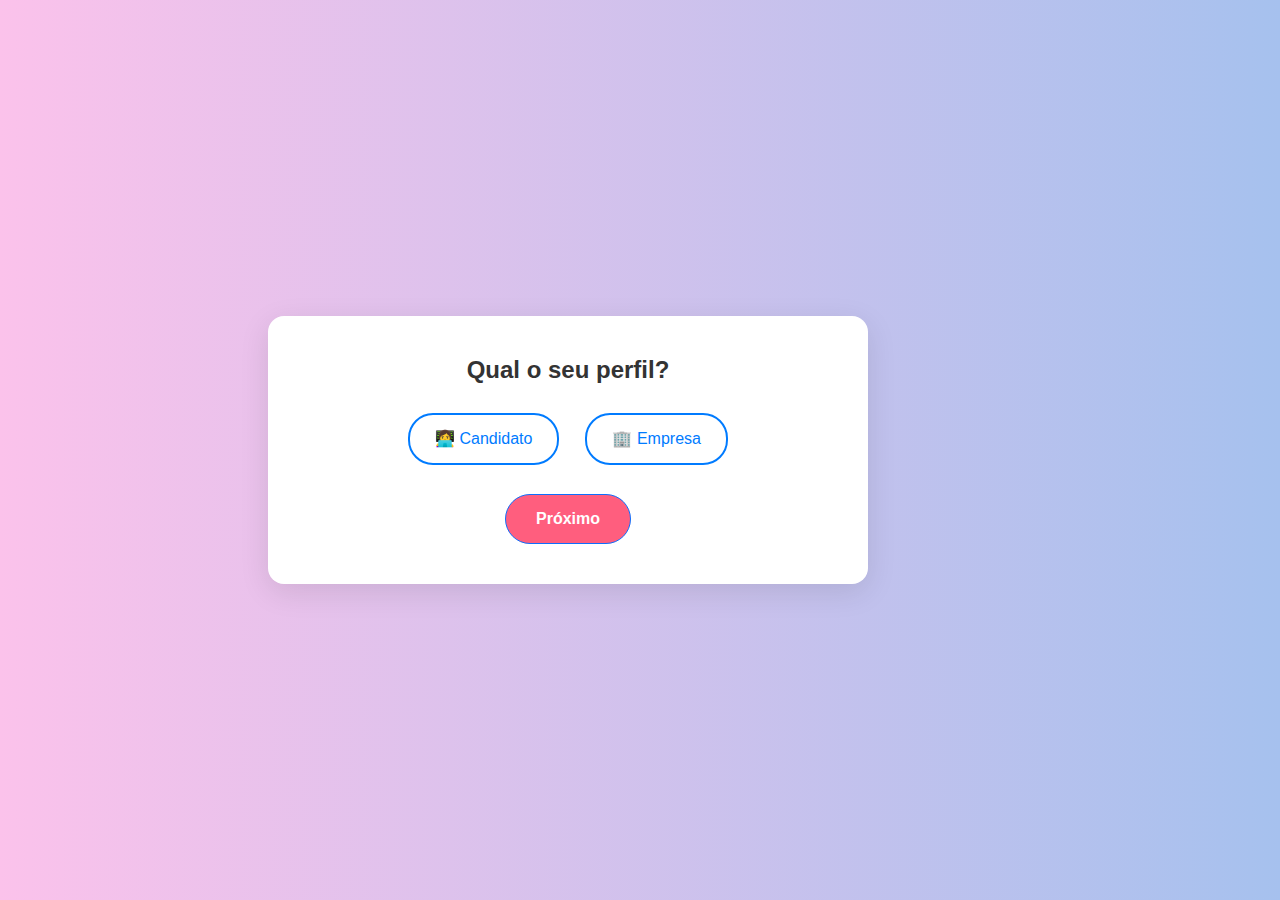
<file: cadastro.html>
<!DOCTYPE html>
<html lang="pt-BR">
<head>
  <meta charset="UTF-8">
  <meta name="viewport" content="width=device-width, initial-scale=1.0">
  <title>Cadastro - Plataforma Freelancer</title>
  <!-- Bootstrap -->
  <link href="https://cdn.jsdelivr.net/npm/bootstrap@5.3.0/dist/css/bootstrap.min.css" rel="stylesheet">
  <!-- CSS -->
  <link rel="stylesheet" href="css\cadastro-login.css">
</head>
<body>

  <div class="container py-5">
    <div class="col-md-8 mx-auto text-center">

      <!-- STEP 1 -->
      <div id="step-perfil" class="step">
        <h4 class="mb-4">Qual o seu perfil?</h4>
        <div class="d-flex justify-content-center gap-3 flex-wrap">
          <button class="perfil-btn" data-value="candidato">
            👩‍💻 Candidato
          </button>
          <button class="perfil-btn" data-value="empresa">
            🏢 Empresa
          </button>
        </div>
        <button class="next-btn btn btn-primary mt-4">Próximo</button>
      </div>

      <!-- STEP 2 -->
      <div id="step-genero" class="step" style="display: none;">
        <h4 class="mb-4">Qual o seu gênero?</h4>
        <div class="d-flex justify-content-center gap-3 flex-wrap">
          <button class="genero-btn" data-value="mulher">Mulher</button>
          <button class="genero-btn" data-value="homem">Homem</button>
          <button class="genero-btn" data-value="nao-binario">Não-binário</button>
          <button class="genero-btn" data-value="prefiro-nao-dizer">Prefiro não dizer</button>
        </div>
        <button class="next-btn btn btn-primary mt-4">Próximo</button>
      </div>

      <!-- STEP 3 -->
      <div id="step-orientacao" class="step" style="display: none;">
        <h4 class="mb-4">Qual sua orientação sexual?</h4>
        <div class="d-flex justify-content-center gap-3 flex-wrap">
          <button class="orientacao-btn" data-value="hetero">Heterossexual</button>
          <button class="orientacao-btn" data-value="lgbt">LGBT+</button>
          <button class="orientacao-btn" data-value="prefiro-nao-dizer">Prefiro não dizer</button>
        </div>
        <button class="next-btn btn btn-primary mt-4">Próximo</button>
      </div>

      <!-- STEP 4 -->
      <div id="step-experiencia" class="step" style="display: none;">
        <h4 class="mb-4">Qual sua experiência no mercado de trabalho?</h4>
        <div class="d-flex justify-content-center gap-3 flex-wrap">
          <button class="experiencia-btn" data-value="<1 ano">&lt; 1 ano</button>
          <button class="experiencia-btn" data-value="1-2 anos">1 a 2 anos</button>
          <button class="experiencia-btn" data-value="3-5 anos">3 a 5 anos</button>
          <button class="experiencia-btn" data-value=">6 anos">&gt; 6 anos</button>
        </div>
        <button class="next-btn btn btn-primary mt-4">Próximo</button>
      </div>

      <!-- STEP 5 -->
      <div id="step-especializacao" class="step" style="display: none;">
        <h4 class="mb-2">Selecione sua especialização</h4>
        <p class="text-muted mb-3">Você pode escolher mais de uma</p>
        <div class="d-flex flex-wrap justify-content-center gap-2">
          <button class="espec-btn" data-value="Front-end">Front-end</button>
          <button class="espec-btn" data-value="Back-end">Back-end</button>
          <button class="espec-btn" data-value="UI/UX Design">UI/UX Design</button>
          <button class="espec-btn" data-value="QA / Testes">QA / Testes</button>
          <button class="espec-btn" data-value="DevOps">DevOps</button>
          <button class="espec-btn" data-value="Segurança da Informação">Segurança</button>
          <button class="espec-btn" data-value="Banco de Dados">Banco de Dados</button>
          <button class="espec-btn" data-value="Mobile">Mobile</button>
          <button class="espec-btn" data-value="Data Science">Data Science</button>
          <button class="espec-btn" data-value="Cloud">Cloud</button>
          <button class="espec-btn" data-value="Análise de Sistemas">Análise de Sistemas</button>
          <button class="espec-btn" data-value="Infraestrutura">Infraestrutura</button>
          <button class="espec-btn" data-value="Gestão de Projetos">Gestão de Projetos</button>
          <button class="espec-btn" data-value="IA / Machine Learning">IA / ML</button>
        </div>
        <button class="next-btn btn btn-primary mt-4">Próximo</button>
      </div>

      <!-- STEP 6 - Independência x Equipe -->
      <div id="step-trabalhoEquipe" class="step" style="display: none;">
        <h4 class="mb-4 text-center">Você prefere trabalhar de forma independente?</h4>
        <div class="d-flex justify-content-around flex-wrap gap-3">
          <button class="option-box" data-value="sim">👍 Sim</button>
          <button class="option-box" data-value="nao sei">❔ Não sei</button>
          <button class="option-box" data-value="nao">👎 Não</button>
        </div>
        <button class="next-btn btn btn-primary mt-4">Próximo</button>
      </div>

      <!-- STEP 7 - Ganhos -->
      <div id="step-ganhos" class="step" style="display: none;">
        <h4 class="mb-4 text-center">Qual sua estimativa de ganhos?</h4>
        <div class="d-flex justify-content-center flex-wrap gap-3">
          <button class="option-box" data-value="<1500">Menos de R$1500</button>
          <button class="option-box" data-value="1500-2000">R$1500 a R$2000</button>
          <button class="option-box" data-value=">2000">Mais de R$2000</button>
          <button class="option-box" data-value="sem">Sem especificações</button>
        </div>
        <button class="next-btn btn btn-primary mt-4">Próximo</button>
      </div>

      <!-- STEP 8 - Razão trabalho extra -->
      <div id="step-razao" class="step" style="display: none;">
        <h4 class="mb-4 text-center">Tem alguma razão específica para buscar trabalho extra?</h4>
        <textarea id="razaoTxt" class="form-control mb-3" rows="3" placeholder="Explique brevemente..."></textarea>
        <button class="next-btn btn btn-primary mt-2">Próximo</button>
      </div>

      <!-- STEP 9 - Disposição -->
      <div id="step-disposicao" class="step" style="display: none;">
        <h4 class="mb-4 text-center">Qual sua disposição para trabalho extra?</h4>
        <select id="disposicaoSelect" class="form-select mb-3">
          <option value="">Selecione...</option>
          <option>1 a 2 horas por dia</option>
          <option>3 a 4 horas por dia</option>
          <option>Somente finais de semana</option>
          <option>Disponível integralmente</option>
        </select>
        <button class="next-btn btn btn-primary mt-2">Próximo</button>
      </div>

      <!-- STEP 10 - Projetos remotos -->
      <div id="step-remoto" class="step" style="display: none;">
        <h4 class="mb-4 text-center">Busca projetos remotos ao redor do mundo?</h4>
        <div class="d-flex justify-content-around flex-wrap gap-3">
          <button class="option-box" data-value="sim">🌐 Sim</button>
          <button class="option-box" data-value="nao sei">❔ Não sei</button>
          <button class="option-box" data-value="nao">❌ Não</button>
        </div>
        <button class="next-btn btn btn-primary mt-4">Próximo</button>
      </div>

      <!-- STEP 11 - Contato preferido -->
      <div id="step-contato" class="step" style="display: none;">
        <h4 class="mb-4 text-center">Qual sua melhor forma de contato?</h4>
        <div class="d-flex justify-content-around flex-wrap gap-3">
          <button class="option-box" data-value="ligacao">📞 Ligação</button>
          <button class="option-box" data-value="whatsapp">💬 WhatsApp</button>
          <button class="option-box" data-value="email">✉️ Email</button>
        </div>
        <button class="next-btn btn btn-primary mt-4">Próximo</button>
      </div>

      <!-- STEP 12 - Dados cadastrais -->
      <div id="step-cadastroDados" class="step" style="display: none;">
        <h4 class="mb-4 text-center">Cadastro do Candidato</h4>
        <input id="nome" class="form-control mb-2" placeholder="Nome">
        <input id="sobrenome" class="form-control mb-2" placeholder="Sobrenome">
        <input id="nomeSocial" class="form-control mb-2" placeholder="Nome social (opcional)">
        <input id="telefone" class="form-control mb-2" placeholder="Telefone/WhatsApp">
        <input id="dataNasc" type="date" class="form-control mb-2">
        <input id="cpf" class="form-control mb-2" placeholder="CPF">
        <input id="cidade" class="form-control mb-2" placeholder="Cidade">
        <input id="estado" class="form-control mb-2" placeholder="Estado">
        <input id="senha" type="password" class="form-control mb-2" placeholder="Senha">
        <input id="senha2" type="password" class="form-control mb-2" placeholder="Repita a senha">
        <input id="email" type="email" class="form-control mb-2" placeholder="Email">
        <button class="next-btn btn btn-primary mt-3">Próximo</button>
      </div>

      <!-- STEP 13 - Termos de uso -->
      <div id="step-termos" class="step" style="display: none;">
        <h4 class="mb-3 text-center">Termos de Uso</h4>
        <p class="small text-center">Ao continuar, você concorda com os Termos e Condições da plataforma.</p>
        <div class="form-check mb-3 text-center">
          <input class="form-check-input" type="checkbox" id="concordo">
          <label class="form-check-label" for="concordo">Concordo com os Termos</label>
        </div>
        <button id="continuarBtn" class="next-btn btn btn-success">Continuar</button>
      </div>

      <!-- STEP 14 - Foto de perfil -->
      <div id="step-foto" class="step" style="display: none;">
        <h4 class="mb-3 text-center">Escolha sua foto de perfil</h4>
        <div class="text-center mb-3">
          <div id="fotoPreview" class="border rounded-circle mx-auto mb-3" 
               style="width:200px; height:200px; background:#eee; display:flex; align-items:center; justify-content:center;">
            <i class="bi bi-person fs-1 text-muted"></i>
          </div>
          <input type="file" id="fotoInput" accept="image/*" class="form-control mb-3">
          <button id="finalizarBtn" class="btn btn-primary">Finalizar cadastro</button>
        </div>
      </div>
      
    </div>
  </div>

  <!-- Scripts -->
  <script src="https://cdn.jsdelivr.net/npm/bootstrap@5.3.0/dist/js/bootstrap.bundle.min.js"></script>
  <script src="js/script.js"></script>
</body>
</html>
</file>
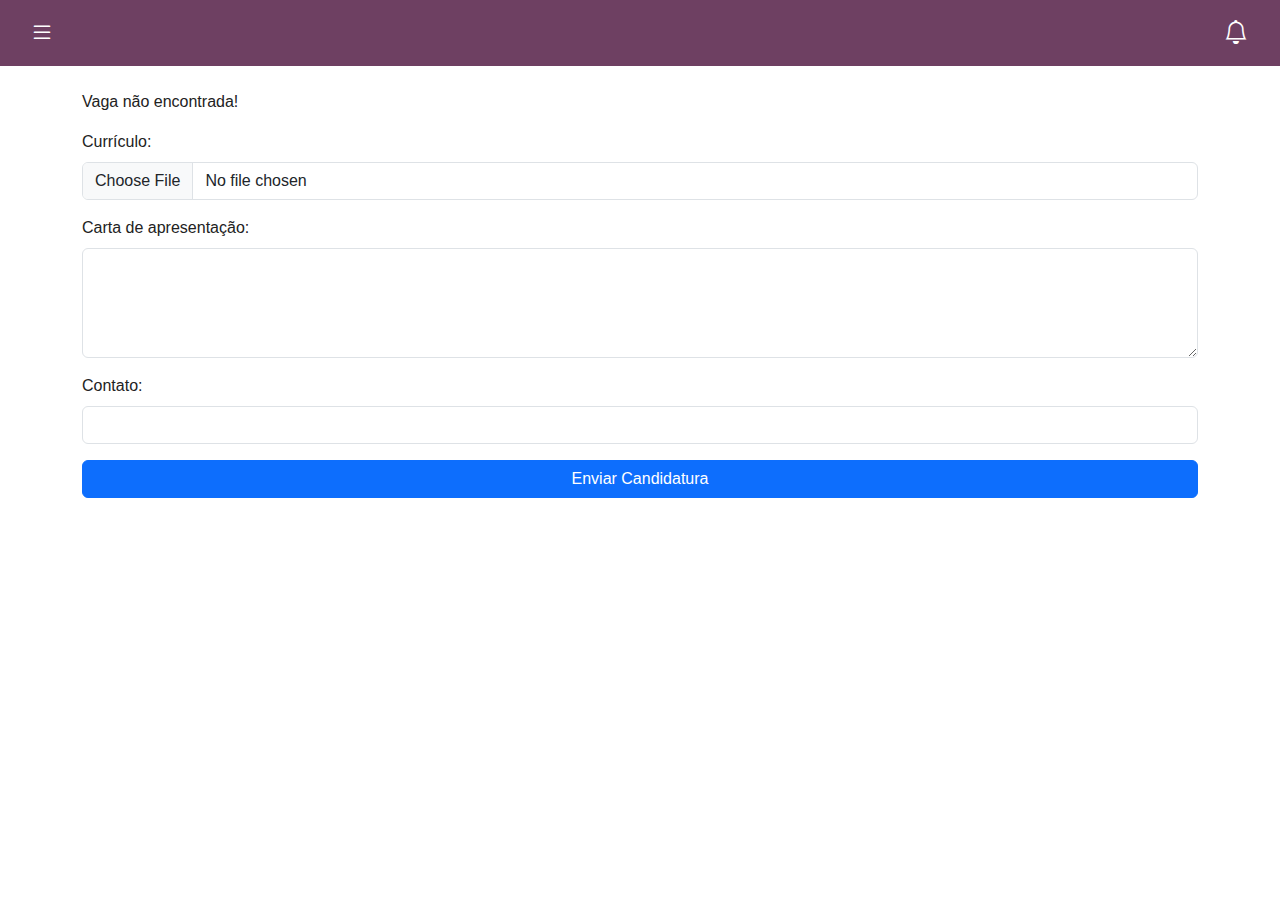
<file: candidatar.html>
<!DOCTYPE html>
<html lang="pt-BR">
<head>
    <meta charset="UTF-8">
    <meta name="viewport" content="width=device-width, initial-scale=1.0">
    <title>Candidatar-se à Vaga</title>

    <!-- Bootstrap CSS -->
    <link href="https://cdn.jsdelivr.net/npm/bootstrap@5.3.8/dist/css/bootstrap.min.css" rel="stylesheet">
    <!-- Bootstrap Icons -->
    <link href="https://cdn.jsdelivr.net/npm/bootstrap-icons/font/bootstrap-icons.css" rel="stylesheet">
    <!-- Seu CSS -->
    <link rel="stylesheet" href="css/style.css">
</head>
<body>

<!-- Navbar roxa -->
<nav class="navbar">
    <div class="container-fluid d-flex justify-content-between align-items-center">

        <!-- Botão menu lateral -->
        <button class="btn text-white" type="button" data-bs-toggle="offcanvas" data-bs-target="#menuLateral"
                aria-controls="menuLateral">
            <i class="bi bi-list"></i>
        </button>

        <!-- Ícone de notificação -->
        <a href="#" class="fs-4 text-white">
            <i class="bi bi-bell"></i>
        </a>

    </div>
</nav>

<!-- Offcanvas Menu Lateral -->
<div class="offcanvas offcanvas-start" tabindex="-1" id="menuLateral">
    <div class="offcanvas-header p-0">
        <div class="d-flex flex-column align-items-center w-100 menu-header">
            <a href="perfilcandidato.html">
                <img id="menuFoto" src="img/perfil.jpg" alt="Foto do usuário" class="rounded-circle mt-3">
            </a>
            <h5 id="menuNome" class="mt-2">Usuário</h5>
            <small id="menuPerfil">Candidato(a)</small>
        </div>
    </div>

    <div class="offcanvas-body p-0 menu-body d-flex flex-column">
        <ul class="list-unstyled mt-3">
            <li><a href="index.html" class="nav-link"><i class="bi bi-briefcase me-2"></i>Vagas</a></li>
            <li><a href="perfilcandidato.html" class="nav-link"><i class="bi bi-person me-2"></i>Meu Perfil</a></li>
            <li><a href="configuracoes.html" class="nav-link"><i class="bi bi-gear me-2"></i>Configurações</a></li>
            <li><a href="suporte.html" class="nav-link"><i class="bi bi-headset me-2"></i>Suporte</a></li>
            <li><a href="quemSomos.html" class="nav-link"><i class="bi bi-info-circle me-2"></i>Quem Somos</a></li>
            <li><a href="termosdeUso.html" class="nav-link"><i class="bi bi-file-text me-2"></i>Termos de Uso</a></li>
        </ul>
        <ul class="list-unstyled mt-auto mb-3">
            <li><a href="#" id="btnSair" class="nav-link text-danger"><i class="bi bi-box-arrow-right me-2"></i>Sair</a></li>
        </ul>
    </div>
</div>

<!-- Conteúdo principal -->
<div class="container mt-4">
    <div id="vagaCandidatar" class="mb-3"></div>

    <form id="formCandidatar" class="d-flex flex-column gap-3">
        <div>
            <label for="curriculo" class="form-label">Currículo:</label>
            <input type="file" id="curriculo" class="form-control">
        </div>

        <div>
            <label for="carta" class="form-label">Carta de apresentação:</label>
            <textarea id="carta" class="form-control" rows="4"></textarea>
        </div>

        <div>
            <label for="contato" class="form-label">Contato:</label>
            <input type="email" id="contato" class="form-control">
        </div>

        <button type="submit" class="btn btn-primary">Enviar Candidatura</button>
    </form>
</div>

<!-- Bootstrap JS -->
<script src="https://cdn.jsdelivr.net/npm/bootstrap@5.3.8/dist/js/bootstrap.bundle.min.js"></script>
<script src="js/perfilcandidato.js"></script>
<script src="js/script.js"></script>

<script>
document.addEventListener("DOMContentLoaded", () => {
    const vaga = JSON.parse(localStorage.getItem("vagaSelecionada"));
    if(!vaga) {
        document.getElementById("vagaCandidatar").innerHTML = "<p>Vaga não encontrada!</p>";
        return;
    }

    document.getElementById("vagaCandidatar").innerHTML = `
        <h2>${vaga.empresa}</h2>
        <p><strong>Cargo:</strong> ${vaga.cargo}</p>
        <p><strong>Tipo:</strong> ${vaga.tipo}</p>
        <p><strong>Local:</strong> ${vaga.local}</p>
    `;

    document.getElementById("formCandidatar").addEventListener("submit", (e) => {
        e.preventDefault();
        const candidatura = {
            empresa: vaga.empresa,
            cargo: vaga.cargo,
            curriculo: document.getElementById("curriculo").value,
            carta: document.getElementById("carta").value,
            contato: document.getElementById("contato").value
        };

        localStorage.setItem("ultimaCandidatura", JSON.stringify(candidatura));
        alert("Candidatura enviada com sucesso!");
        window.location.href = "index.html";
    });
});
</script>

</body>
</html>
</file>
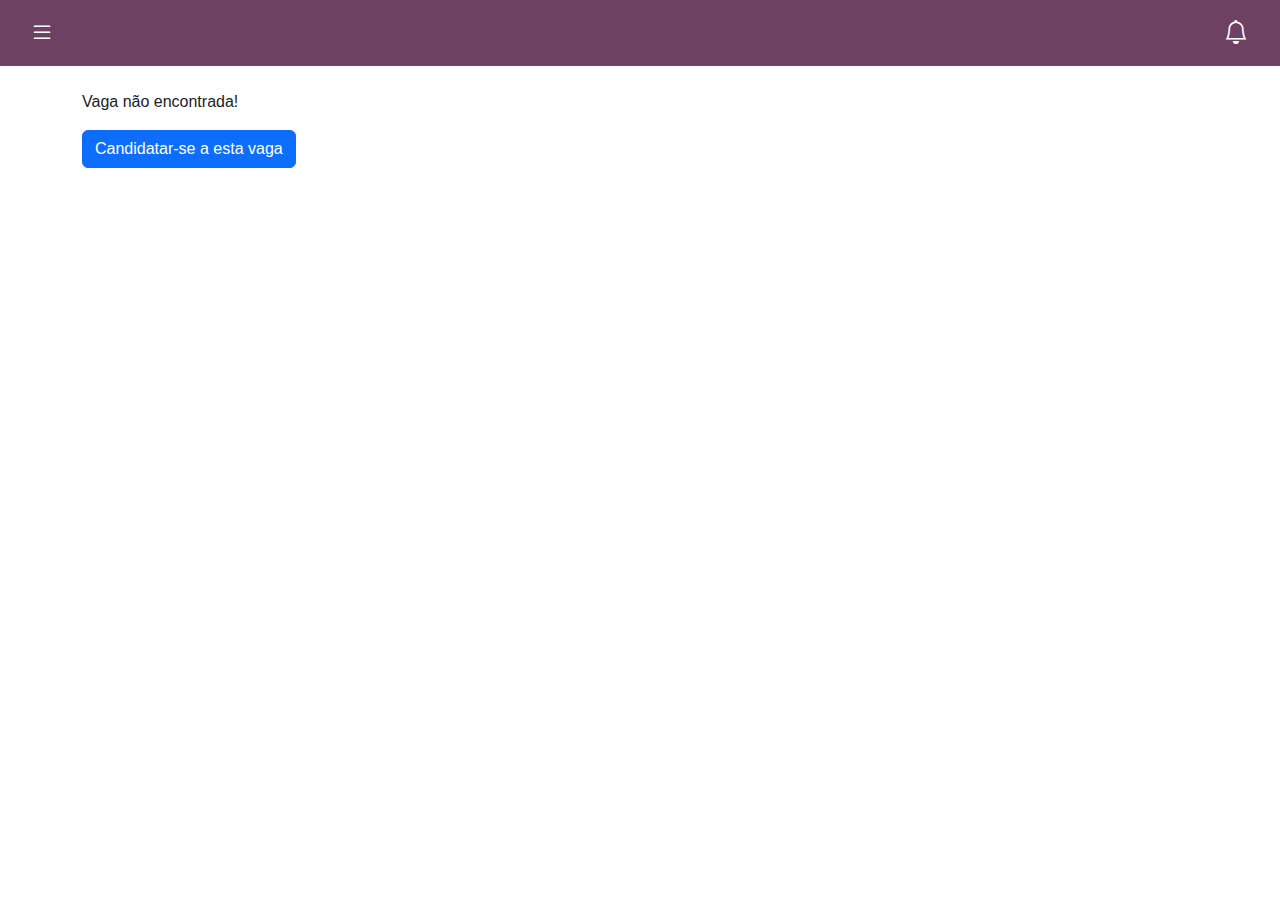
<file: detalhes.html>
<!DOCTYPE html>
<html lang="pt-BR">

<head>
    <meta charset="UTF-8">
    <meta name="viewport" content="width=device-width, initial-scale=1.0">
    <title>Detalhes da Vaga</title>
    <!-- Bootstrap CSS -->
    <link href="https://cdn.jsdelivr.net/npm/bootstrap@5.3.8/dist/css/bootstrap.min.css" rel="stylesheet">
    <!-- Bootstrap Icons -->
    <link href="https://cdn.jsdelivr.net/npm/bootstrap-icons/font/bootstrap-icons.css" rel="stylesheet">
    <!-- Seu CSS -->
    <link rel="stylesheet" href="css/style.css">
</head>

<body>

    <!-- Navbar roxa -->
    <nav class="navbar">
        <div class="container-fluid d-flex justify-content-between align-items-center">

            <!-- Botão menu lateral -->
            <button class="btn text-white" type="button" data-bs-toggle="offcanvas" data-bs-target="#menuLateral"
                aria-controls="menuLateral">
                <i class="bi bi-list"></i>
            </button>

            <!-- Ícone de notificação -->
            <a href="#" class="fs-4 text-white">
                <i class="bi bi-bell"></i>
            </a>

        </div>
    </nav>

    <!-- Offcanvas Menu Lateral -->
    <div class="offcanvas offcanvas-start" tabindex="-1" id="menuLateral">
        <div class="offcanvas-header p-0">
            <div class="d-flex flex-column align-items-center w-100 menu-header">
                <a href="perfilcandidato.html">
                    <img id="menuFoto" src="img/perfil.jpg" alt="Foto do usuário" class="rounded-circle mt-3">
                </a>
                <h5 id="menuNome" class="mt-2">Usuário</h5>
                <small id="menuPerfil">Candidato(a)</small>
            </div>
        </div>

        <div class="offcanvas-body p-0 menu-body d-flex flex-column">
            <ul class="list-unstyled mt-3">
                <li><a href="index.html" class="nav-link"><i class="bi bi-briefcase me-2"></i>Vagas</a></li>
                <li><a href="perfilcandidato.html" class="nav-link"><i class="bi bi-person me-2"></i>Meu Perfil</a></li>
                <li><a href="configuracoes.html" class="nav-link"><i class="bi bi-gear me-2"></i>Configurações</a></li>
                <li><a href="suporte.html" class="nav-link"><i class="bi bi-headset me-2"></i>Suporte</a></li>
                <li><a href="quemSomos.html" class="nav-link"><i class="bi bi-info-circle me-2"></i>Quem Somos</a></li>
                <li><a href="termosdeUso.html" class="nav-link"><i class="bi bi-file-text me-2"></i>Termos de Uso</a>
                </li>
            </ul>
            <ul class="list-unstyled mt-auto mb-3">
                <li><a href="#" id="btnSair" class="nav-link text-danger"><i
                            class="bi bi-box-arrow-right me-2"></i>Sair</a></li>
            </ul>
        </div>
    </div>

    <!-- Conteúdo principal -->
    <div class="container mt-4">
        <div id="vagaDetalhes" class="mb-3"></div>
        <button id="candidatarBtn" class="btn btn-primary">Candidatar-se a esta vaga</button>
    </div>

    <!-- Bootstrap JS -->
    <script src="https://cdn.jsdelivr.net/npm/bootstrap@5.3.8/dist/js/bootstrap.bundle.min.js"></script>
    <script src="js/perfilcandidato.js"></script>
    <script src="js/script.js"></script>

    <script>
        document.addEventListener("DOMContentLoaded", () => {
            const vaga = JSON.parse(localStorage.getItem("vagaSelecionada"));
            if (!vaga) {
                document.getElementById("vagaDetalhes").innerHTML = "<p>Vaga não encontrada!</p>";
                return;
            }

            document.getElementById("vagaDetalhes").innerHTML = `
    <h2>${vaga.empresa}</h2>
    <p><strong>Cargo:</strong> ${vaga.cargo}</p>
    <p><strong>Tipo:</strong> ${vaga.tipo}</p>
    <p><strong>Local:</strong> ${vaga.local}</p>
    <p><strong>Salário:</strong> ${vaga.salario}</p>
    <p>${vaga.descricao}</p>
  `;

            document.getElementById("candidatarBtn").addEventListener("click", () => {
                window.location.href = "candidatar.html";
            });
        });
    </script>

</body>

</html>
</file>
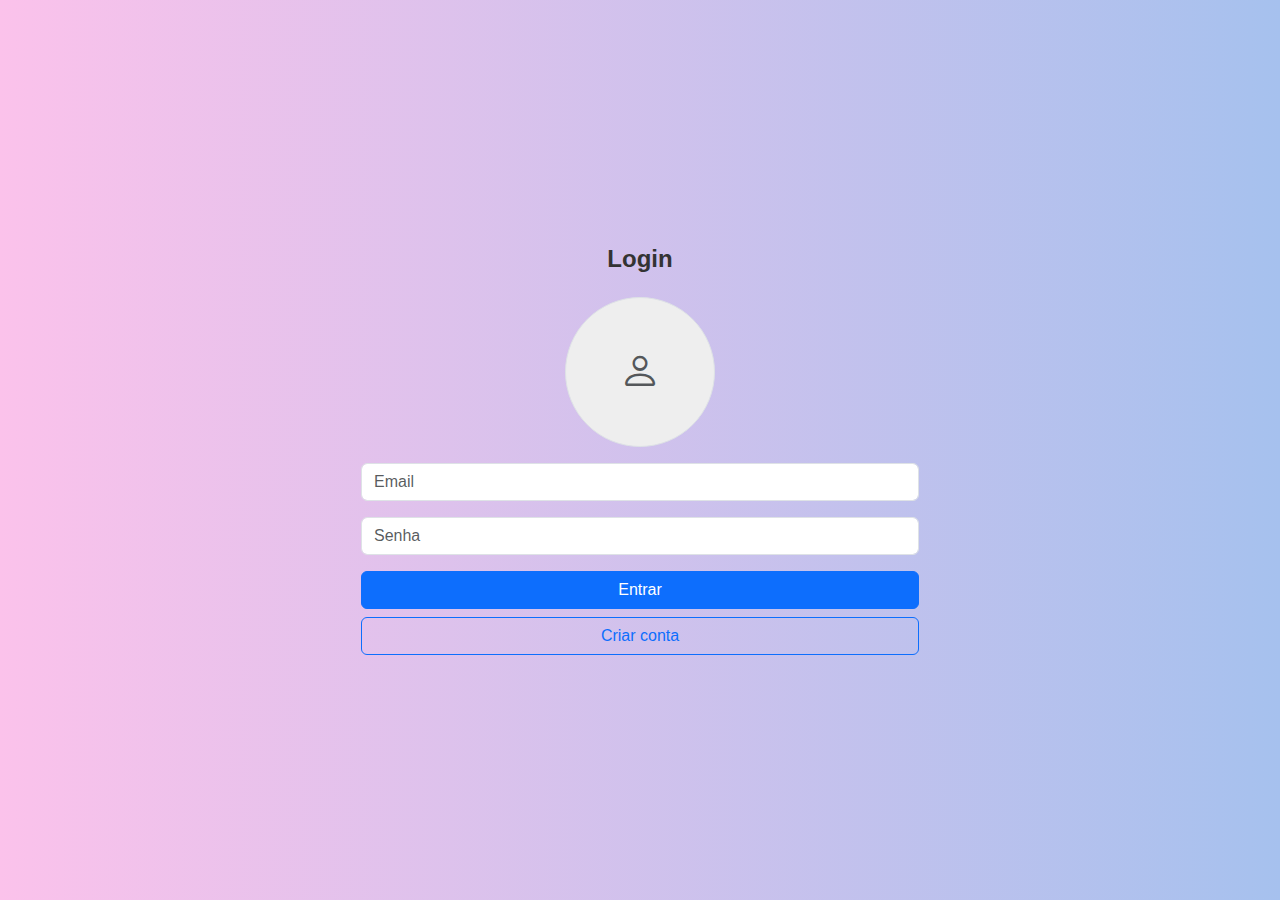
<file: login.html>
<!DOCTYPE html>
<html lang="pt-BR">
<head>
  <meta charset="UTF-8">
  <meta name="viewport" content="width=device-width, initial-scale=1.0">
  <title>Login - Plataforma Freelancer</title>
  <!-- Bootstrap -->
  <link href="https://cdn.jsdelivr.net/npm/bootstrap@5.3.0/dist/css/bootstrap.min.css" rel="stylesheet">
  <link href="https://cdn.jsdelivr.net/npm/bootstrap-icons@1.10.5/font/bootstrap-icons.css" rel="stylesheet">
  <link rel="stylesheet" href="css/cadastro-login.css">
</head>
<body>

<main class="login-container container py-5">
  <div class="col-md-6 mx-auto text-center">

    <h4 class="mb-4">Login</h4>

    <!-- Foto do usuário -->
    <div id="fotoPreview" class="border rounded-circle mx-auto mb-3"
         style="width:150px; height:150px; background:#eee; display:flex; align-items:center; justify-content:center;">
      <i class="bi bi-person fs-1 text-muted"></i>
    </div>

    <!-- Campos de login -->
    <input id="emailLogin" type="email" class="form-control mb-3" placeholder="Email">
    <input id="senhaLogin" type="password" class="form-control mb-3" placeholder="Senha">

    <button id="btnLogin" class="btn btn-primary w-100 mb-2">Entrar</button>
    <a href="cadastro.html" class="btn btn-outline-primary w-100">Criar conta</a>

  </div>
</main>

<script src="https://cdn.jsdelivr.net/npm/bootstrap@5.3.0/dist/js/bootstrap.bundle.min.js"></script>
<script src="js/login.js"></script>
</body>
</html>
</file>
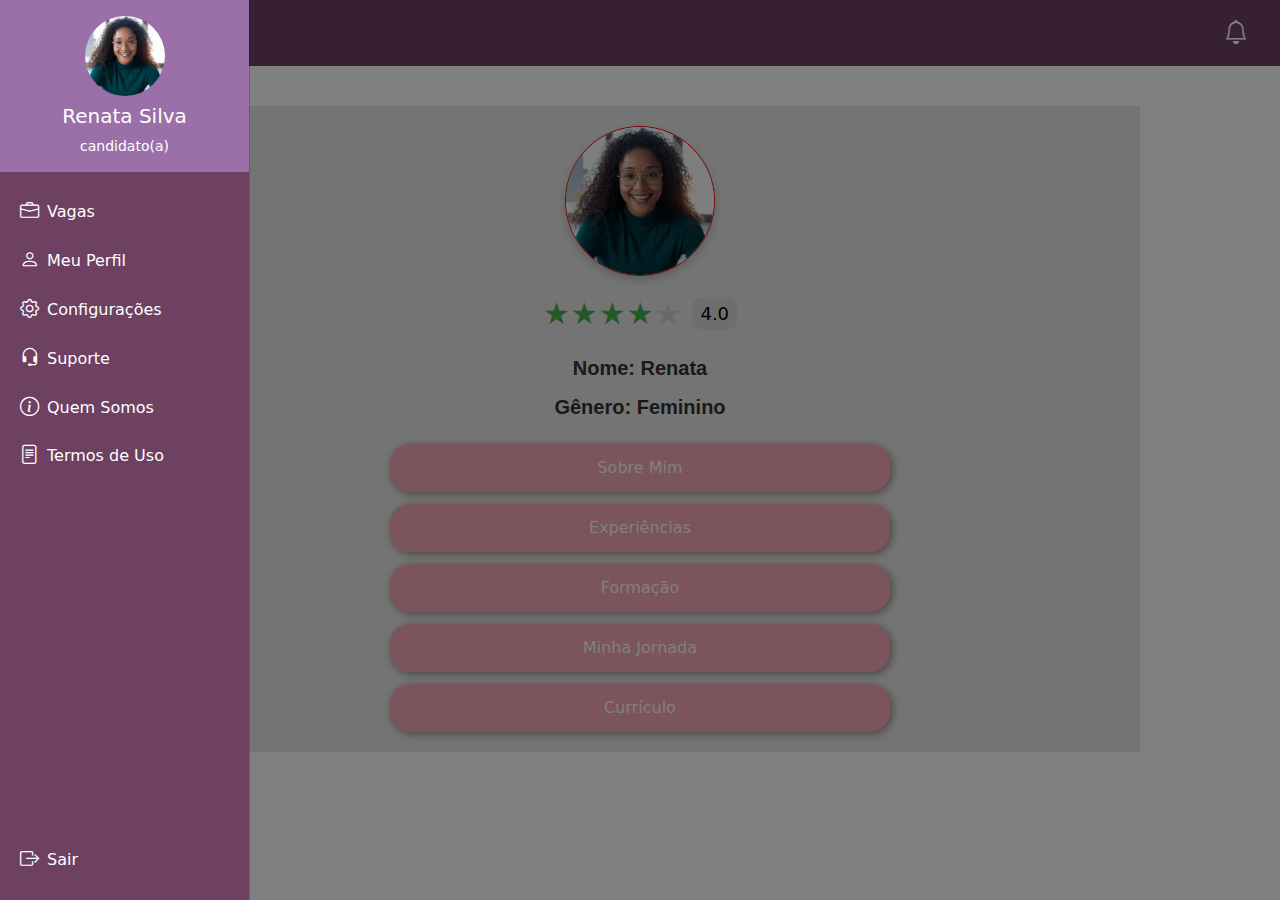
<file: perfilcandidato.html>
<!DOCTYPE html>
<html lang = "pt-BR">
<head>
 <meta charset="UTF-8">
  <meta name="viewport" content="width=device-width, initial-scale=1.0">
 <!-- Bootstrap CSS -->
  <link href="https://cdn.jsdelivr.net/npm/bootstrap@5.3.8/dist/css/bootstrap.min.css" rel="stylesheet">

  <!-- Bootstrap Icons -->
  <link href="https://cdn.jsdelivr.net/npm/bootstrap-icons/font/bootstrap-icons.css" rel="stylesheet">

  <!-- Seu CSS -->
  <link rel="stylesheet" href="perfilcand.css">
  <title>Meu Perfil</title>
</head>
<body>

<!-- Navbar roxa com ícones brancos -->
<nav class="navbar">
  <div class="container-fluid d-flex justify-content-between align-items-center">

    <!-- Botão menu lateral (ícone branco) -->
    <button class="btn" type="button" data-bs-toggle="offcanvas" data-bs-target="#menuLateral" aria-controls="menuLateral">
      <i class="bi bi-list"></i>
    </button>

    <!-- Ícone de notificação branco -->
    <a href="#" class="fs-4">
      <i class="bi bi-bell"></i>
    </a>

  </div>
</nav>

<!-- Offcanvas Menu Lateral -->
<div class="offcanvas offcanvas-start show" tabindex="-1" id="menuLateral">
  <div class="offcanvas-header p-0">
    <div class="d-flex flex-column align-items-center w-100 menu-header">
      <img src="img\perfil.jpg" alt="Foto do usuário" class="rounded-circle mt-3">
      <h5 class="mt-2">Renata Silva</h5>
      <small>candidato(a)</small>
    </div>
  </div>

  <div class="offcanvas-body p-0 menu-body">
    <ul class="list-unstyled mt-3">
      <li><a href="#" class="nav-link"><i class="bi bi-briefcase me-2"></i>Vagas</a></li>
      <li><a href="#" class="nav-link"><i class="bi bi-person me-2"></i>Meu Perfil</a></li>
      <li><a href="#" class="nav-link"><i class="bi bi-gear me-2"></i>Configurações</a></li>
      <li><a href="#" class="nav-link"><i class="bi bi-headset me-2"></i>Suporte</a></li>
      <li><a href="#" class="nav-link"><i class="bi bi-info-circle me-2"></i>Quem Somos</a></li>
      <li><a href="#" class="nav-link"><i class="bi bi-file-text me-2"></i>Termos de Uso</a></li>
    </ul>
    <ul class="list-unstyled mt-auto mb-3">
      <li><a href="#" class="nav-link"><i class="bi bi-box-arrow-right me-2"></i>Sair</a></li>
    </ul>
  </div>
</div>

 <main class="perfil-container">
    <!-- Foto de perfil -->
    <div class="foto-perfil">
      <img src="img\perfil.jpg" alt="Foto do usuário">
    </div>

    <div class="avaliacao">
  <span class="estrela cheia">★</span>
  <span class="estrela cheia">★</span>
  <span class="estrela cheia">★</span>
  <span class="estrela cheia">★</span>
  <span class="estrela vazia">★</span>
  <span class="nota">4.0</span>
</div>


    <!-- Nome e Gênero -->
    <div class="dados">
      <h2>Nome: Renata</h2>
      <h3>Gênero: Feminino</h3>
    </div>

    <!-- Botões -->
    <div class="botoes">
      <button>Sobre Mim</button>
      <button>Experiências</button>
      <button>Formação</button>
      <button>Minha Jornada</button>
      <button>Currículo</button>
    </div>
  </main>


<!-- Bootstrap JS -->
<script src="https://cdn.jsdelivr.net/npm/bootstrap@5.3.8/dist/js/bootstrap.bundle.min.js"></script>
</body>
</html>
</file>
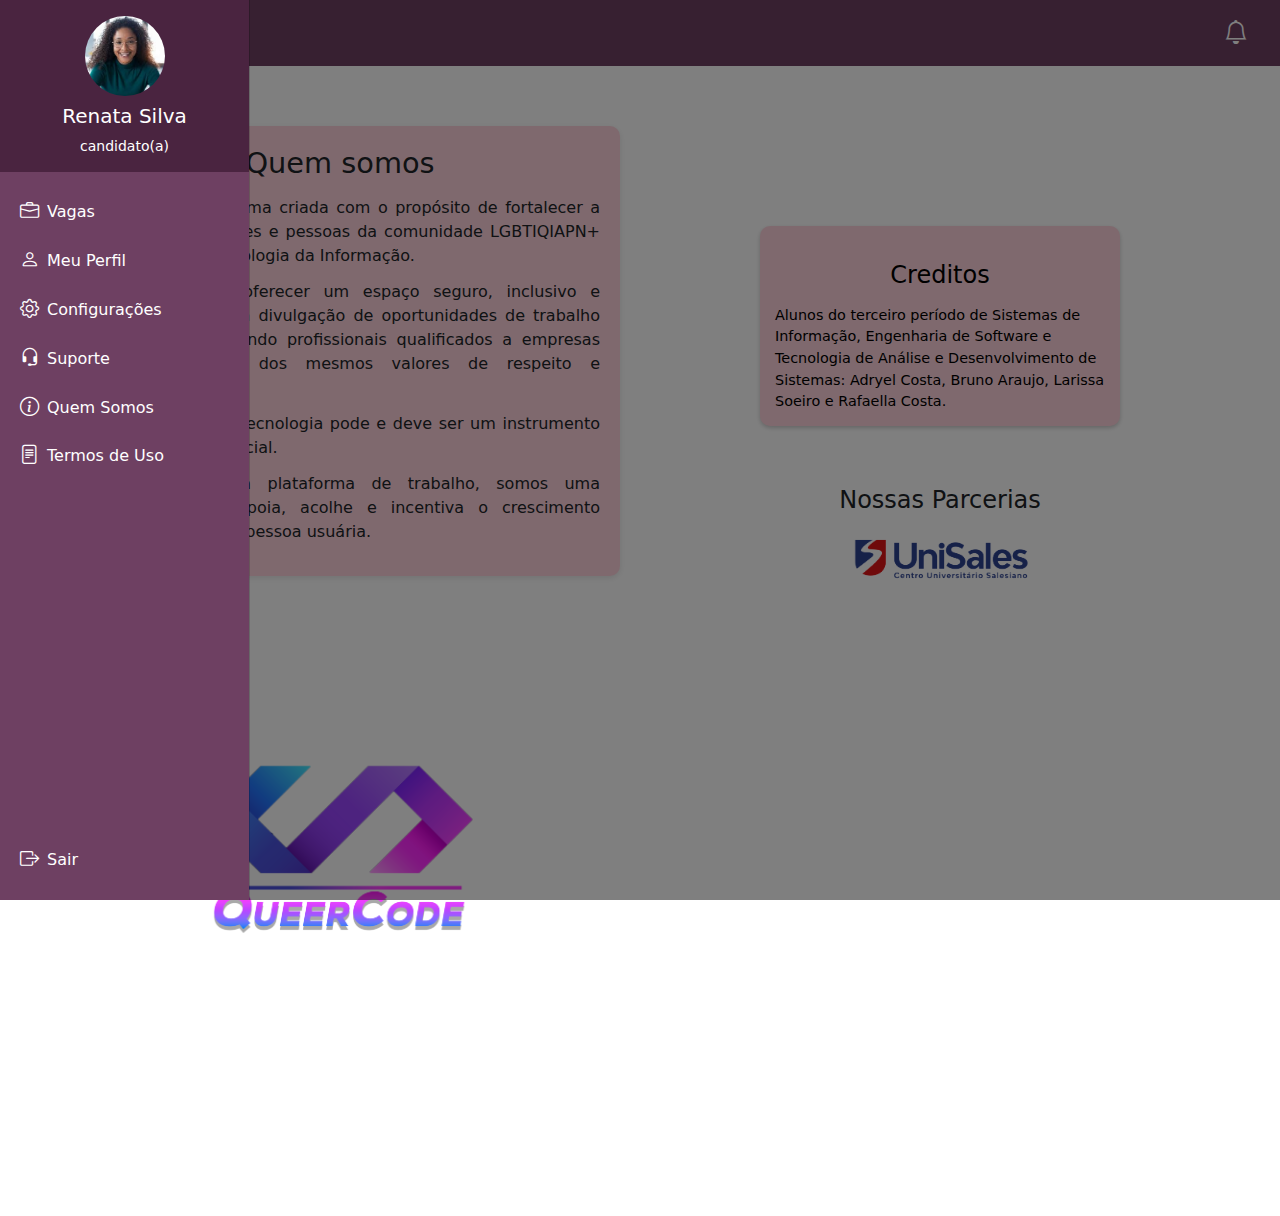
<file: quemSomos.html>
<!DOCTYPE html>
<html lang="pt-BR">

<head>
  <meta charset="UTF-8">
  <meta name="viewport" content="width=device-width, initial-scale=1.0">
  <title>Quem Somos</title>

  <!-- Bootstrap CSS -->
  <link href="https://cdn.jsdelivr.net/npm/bootstrap@5.3.8/dist/css/bootstrap.min.css" rel="stylesheet">

  <!-- Bootstrap Icons -->
  <link href="https://cdn.jsdelivr.net/npm/bootstrap-icons/font/bootstrap-icons.css" rel="stylesheet">

  <!-- Seu CSS -->
  <link rel="stylesheet" href="css\quemSomos.css">
</head>

<body>

  <!-- Navbar roxa com ícones brancos -->
  <nav class="navbar">
    <div class="container-fluid d-flex justify-content-between align-items-center">

      <!-- Botão menu lateral (ícone branco) -->
      <button class="btn" type="button" data-bs-toggle="offcanvas" data-bs-target="#menuLateral"
        aria-controls="menuLateral">
        <i class="bi bi-list"></i>
      </button>

      <!-- Ícone de notificação branco -->
      <a href="#" class="fs-4">
        <i class="bi bi-bell"></i>
      </a>

    </div>
  </nav>

  <!-- Offcanvas Menu Lateral -->
  <div class="offcanvas offcanvas-start show" tabindex="-1" id="menuLateral">
    <div class="offcanvas-header p-0">
      <div class="d-flex flex-column align-items-center w-100 menu-header">
        <img src="img\perfil.jpg" alt="Foto do usuário" class="rounded-circle mt-3">
        <h5 class="mt-2">Renata Silva</h5>
        <small>candidato(a)</small>
      </div>
    </div>

    <div class="offcanvas-body p-0 menu-body">
      <ul class="list-unstyled mt-3">
        <li><a href="index.html" class="nav-link"><i class="bi bi-briefcase me-2"></i>Vagas</a></li>
        <li><a href="perfilCandidato.html" class="nav-link"><i class="bi bi-person me-2"></i>Meu Perfil</a></li>
        <li><a href="configuracoes.html" class="nav-link"><i class="bi bi-gear me-2"></i>Configurações</a></li>
        <li><a href="suporte.html" class="nav-link"><i class="bi bi-headset me-2"></i>Suporte</a></li>
        <li><a href="quemSomos.html" class="nav-link"><i class="bi bi-info-circle me-2"></i>Quem Somos</a></li>
        <li><a href="termosdeUso.html" class="nav-link"><i class="bi bi-file-text me-2"></i>Termos de Uso</a></li>
      </ul>
      <ul class="list-unstyled mt-auto mb-3">
        <li><a href="#" class="nav-link"><i class="bi bi-box-arrow-right me-2"></i>Sair</a></li>
      </ul>
    </div>
  </div>
  <!-- Bootstrap JS -->

  <main class="conteudo">

    <!-- Seção Quem Somos -->
    <section class="quem-somos">
      <h2>Quem somos</h2>
      <p>
        Somos uma plataforma criada com o propósito de fortalecer a presença de mulheres e pessoas da
        comunidade LGBTIQIAPN+ no mercado de Tecnologia da Informação.
      </p>
      <p>
        Nosso objetivo é oferecer um espaço seguro, inclusivo e especializado para a divulgação de oportunidades
        de trabalho temporário, conectando profissionais qualificados a empresas que compartilham dos mesmos valores
        de respeito e diversidade.
      </p>
      <p>
        Acreditamos que a tecnologia pode e deve ser um instrumento de transformação social.
      </p>
      <p>
        Mais do que uma plataforma de trabalho, somos uma comunidade que apoia, acolhe e incentiva
        o crescimento profissional de cada pessoa usuária.
      </p>

      </div>
    </section>
    <section class="quem-somoss">
      <div class="creditos">
        <p>
        <h3> Creditos</h3>
        Alunos do terceiro período de Sistemas de Informação, Engenharia de Software e Tecnologia de Análise
        e Desenvolvimento de Sistemas:
        Adryel Costa, Bruno Araujo, Larissa Soeiro e Rafaella Costa.
        </p>
    </section>



    <!-- Logo -->
    <section class="logo">
      <img src="img/LogoDegrade.png" alt="Logo QueerCode">
    </section>

    <!-- Parcerias -->
    <section class="parcerias">
      <h3>Nossas Parcerias</h3>
      <img src="img\logoUnisales.png" alt="Parceria UniSales">
    </section>

  </main>

  <!-- Bootstrap JS -->
  <script src="https://cdn.jsdelivr.net/npm/bootstrap@5.3.8/dist/js/bootstrap.bundle.min.js"></script>
  <script src="js\script.js"></script>

</body>


</html>
</file>
<file: css/style.css>
/* style.css */

/* Navbar roxa */
.navbar {
  background-color: #6E4062 !important; 
}

/* Links, textos e ícones brancos */
.navbar .nav-link,
.navbar .navbar-brand,
.navbar a,
.navbar i {
  color: #ffffff !important;
}

/* Hover azul */
.navbar .nav-link:hover,
.navbar a:hover,
.navbar i:hover {
  color: #4386DF !important;
}

/* Ícone de notificação maiorzinho */
.navbar .bi-bell {
  font-size: 1.5rem;
  position: relative;
}

/* aumenta só o ícone do menu lateral */
.navbar .bi-list {
  font-size: 1.5rem; /* maior */
  margin-left: 5px;   /* distancia da borda esquerda */
  
}

/* aumenta o sininho também */
.navbar .bi-bell {
  font-size: 1.5rem;
  margin-right: 20px;  /* distancia da borda direita */
}

/* Menu Lateral */
#menuLateral {
  width: 250px;
  background-color: #6E4062; /* roxo escuro */
  color: white;
}

/* Cabeçalho do usuário */
.menu-header {
  background-color: #9b6fa8; /* roxo mais claro */
  color: white;
  text-align: center;
  padding-bottom: 15px;
}

.menu-header img {
  width: 80px;
  height: 80px;
  object-fit: cover;
}

/* Itens do menu */
.menu-body .nav-link {
  color: white;
  padding: 10px 20px;
  display: flex;
  align-items: center;
}

.menu-body .nav-link:hover {
  background-color: #7d4f7b; /* roxo mais claro no hover */
  color: #4386DF;
}

.menu-body .nav-link i {
  font-size: 1.2rem;
}

/* Separar o botão Sair */
.menu-body ul:last-child {
  position: absolute;
  bottom: 0;
  width: 100%;
}

/* Container do campo de busca alinhado à direita */
.search-container {
  display: flex;
  justify-content: flex-end;
  margin-top: 10px;
  position: relative;
  right: -1050px;
  width: 300px; /* largura do campo */
}

/* Input de busca */
.search-input {
  width: 100%;
  padding: 10px 40px 10px 15px;
  border-radius: 15px;
  border: none;
  outline: none;
  background-color: #C1E1C1;
  font-size: 14px;
}

/* Ícone da lupa dentro do input */
.search-icon {
  position: absolute;
  right: 15px;
  top: 50%;
  transform: translateY(-50%);
  color: #333;
  pointer-events: none; /* evita que o ícone bloqueie o clique no input */
}

* { box-sizing: border-box; margin: 0; padding: 0; }
html,body { height: 100%; }
body {
  font-family: "Inter", "Roboto", Arial, sans-serif;
  background: #ffffff;
  color: #222;
  -webkit-font-smoothing:antialiased;
  -moz-osx-font-smoothing:grayscale;
}

/* área que segura a grade (centralizada na página) */
.cards-container {
  max-width: 1200px;      /* largura máxima da área de cards */
  margin: 40px auto;      /* centraliza e dá espaçamento vertical */
  padding: 0 40px;        /* espaçamento lateral */
  display: grid;
  grid-template-columns: repeat(3, 1fr);
  gap: 36px 28px;         /* gap entre linhas e colunas */
  align-items: start;
}

/* cada card */
.card {
  background: #f6f6f6;            /* leve tom de cinza como na sua imagem */
  border-radius: 12px;
  padding: 18px 20px;
  box-shadow: 0 6px 16px rgba(18, 18, 18, 0.07);
  display: flex;
  flex-direction: column;
  justify-content: space-between;
  min-height: 110px;
  transition: transform .12s ease, box-shadow .12s ease;
  outline: none;
}

/* hover / foco */
.card:hover {
  transform: translateY(-4px);
  box-shadow: 0 10px 22px rgba(18,18,18,0.10);
}

/* estilo quando o card está "selecionado" (como o com borda azul) */
.card:focus-within,
.card.selected {
  box-shadow:
    0 10px 22px rgba(18,18,18,0.10),
    0 0 0 3px rgba(67,138,255,0.20); /* borda azul translúcida */
  transform: translateY(-2px);
}

/* cabeçalho do card (logo + nome + localização) */
.card-header {
  display: flex;
  align-items: center;
  justify-content: space-between;
  gap: 12px;
  margin-bottom: 8px;
}

/* logo circular */
.logo {
  width: 36px;
  height: 36px;
  border-radius: 50%;
  object-fit: cover;
  flex: 0 0 36px;
  background: #ffeb3b; /* caso a imagem não carregue, fica amarelo parecido com Mercado Livre */
}

/* nome da empresa */
.card-header .company {
  flex: 1;
  margin-left: 12px;
  font-size: 14px;
  font-weight: 600;
  color: #222;
}

/* localização alinhada à direita (pequeno) */
.card-header .location {
  white-space: nowrap;
  font-size: 13px;
  color: #8b8b8b;
  margin-left: 12px;
}

/* corpo do card */
.card-body {
  font-size: 13.5px;
  color: #2b2b2b;
  line-height: 1.35;
  margin-bottom: 10px;
}

.card-body strong {
  display: block;
  font-weight: 700;
  margin-bottom: 4px;
  font-size: 14px;
}

/* pequenos detalhes como tipo de vaga, salário etc */
.card-body p {
  margin: 6px 0;
  color: #666;
  font-size: 13px;
}

/* footer do card (link detalhes) */
.card-footer {
  text-align: right;
  margin-top: 8px;
}

.card-footer a {
  text-decoration: none;
  font-weight: 600;
  font-size: 13px;
  color: #222;
}

/* responsividade */
@media (max-width: 1100px) {
  .cards-container { grid-template-columns: repeat(2, 1fr); max-width: 900px; }
}

@media (max-width: 640px) {
  .cards-container { grid-template-columns: 1fr; padding: 0 20px; gap: 20px; }
  .card { padding: 14px; }
  .logo { width: 32px; height: 32px; flex: 0 0 32px; }
}
</file>
<file: css/cadastro-login.css>
/* ==============================
   ESTILO GERAL
   ============================== */
body {
  font-family: 'Poppins', sans-serif;
  background: linear-gradient(to right, #fbc2eb, #a6c1ee);
  color: #333;
  min-height: 100vh;
  display: flex;
  justify-content: center;
  align-items: center;
  padding: 20px;
}

/* ==============================
   STEP CONTAINER
   ============================== */
.step {
  width: 100%;
  max-width: 600px;
  background: #fff;
  border-radius: 16px;
  padding: 40px 30px;
  box-shadow: 0 8px 30px rgba(0, 0, 0, 0.1);
  display: none;
  transition: all 0.3s ease;
}

/* ==============================
   TITULOS
   ============================== */
h4 {
  font-weight: 700;
  color: #333;
  margin-bottom: 30px;
}

/* ==============================
   BOTÕES DE OPÇÃO
   ============================== */
.option-box,
.perfil-btn,
.genero-btn,
.orientacao-btn,
.experiencia-btn,
.espec-btn {
  background-color: #fff;
  border: 2px solid #007bff;
  color: #007bff;
  border-radius: 25px;
  padding: 12px 25px;
  margin: 5px;
  font-weight: 500;
  cursor: pointer;
  transition: all 0.3s ease;
}

.option-box:hover,
.perfil-btn:hover,
.genero-btn:hover,
.orientacao-btn:hover,
.experiencia-btn:hover,
.espec-btn:hover {
  background-color: #e0f0ff;
}

.option-box.active,
.perfil-btn.active,
.genero-btn.active,
.orientacao-btn.active,
.experiencia-btn.active,
.espec-btn.active {
  background-color: #007bff;
  color: #fff;
  box-shadow: 0 4px 15px rgba(0, 123, 255, 0.3);
}

/* ==============================
   BOTÃO PRÓXIMO
   ============================== */
.next-btn {
  margin-top: 30px;
  padding: 12px 30px;
  background-color: #ff5e7e;
  color: #fff;
  border-radius: 25px;
  font-weight: 600;
  transition: 0.3s;
}

.next-btn:hover {
  background-color: #ff2e55;
}

/* ==============================
   FORMULÁRIOS
   ============================== */
input,
select,
textarea {
  width: 100%;
  margin: 8px 0;
  padding: 12px;
  border-radius: 12px;
  border: 1.5px solid #ccc;
  transition: all 0.3s;
}

input:focus,
select:focus,
textarea:focus {
  border-color: #007bff;
  box-shadow: 0 0 8px rgba(0, 123, 255, 0.3);
  outline: none;
}

/* ==============================
   RESPONSIVIDADE
   ============================== */
@media (max-width: 576px) {
  .option-box,
  .perfil-btn,
  .genero-btn,
  .orientacao-btn,
  .experiencia-btn,
  .espec-btn {
    padding: 10px 15px;
    font-size: 0.9rem;
  }
}
</file>
<file: perfilcand.css>
/* Navbar roxa */
.navbar {
  background-color: #6E4062 !important; 
}

/* Links, textos e ícones brancos */
.navbar .nav-link,
.navbar .navbar-brand,
.navbar a,
.navbar i {
  color: #ffffff !important;
}

/* Hover azul */
.navbar .nav-link:hover,
.navbar a:hover,
.navbar i:hover {
  color: #4386DF !important;
}

/* Ícone de notificação maiorzinho */
.navbar .bi-bell {
  font-size: 1.5rem;
  position: relative;
}

/* aumenta só o ícone do menu lateral */
.navbar .bi-list {
  font-size: 1.5rem; /* maior */
  margin-left: 5px;   /* distancia da borda esquerda */
  
}

/* aumenta o sininho também */
.navbar .bi-bell {
  font-size: 1.5rem;
  margin-right: 20px;  /* distancia da borda direita */
}

/* Menu Lateral */
#menuLateral {
  width: 250px;
  background-color: #6E4062; /* roxo escuro */
  color: white;
}

/* Cabeçalho do usuário */
.menu-header {
  background-color: #9b6fa8; /* roxo mais claro */
  color: white;
  text-align: center;
  padding-bottom: 15px;
}

.menu-header img {
  width: 80px;
  height: 80px;
  object-fit: cover;
}

/* Itens do menu */
.menu-body .nav-link {
  color: white;
  padding: 10px 20px;
  display: flex;
  align-items: center;
}

.menu-body .nav-link:hover {
  background-color: #7d4f7b; /* roxo mais claro no hover */
  color: #4386DF;
}

.menu-body .nav-link i {
  font-size: 1.2rem;
}

/* Separar o botão Sair */
.menu-body ul:last-child {
  position: absolute;
  bottom: 0;
  width: 100%;
}

/* Container do perfil */
.perfil-container {
  max-width: 1000px;   /* largura do quadrado de fundo */
  margin: 40px auto;
  background: #e9e9e9;
  padding: 20px;
  border-radius: 0px;
  text-align: center;
}

/* Área dos botões */
.botoes {
  margin-top: 20px;
  display: flex;
  flex-direction: column;
  gap: 12px;
  align-items: center;   /* força centralizar os botões */
}

/* Cada botão */
.botoes button {
  width: 100%;          /* ocupa todo o espaço do limite definido */
  max-width: 500px;     /* botão nunca passa de 300px */
  padding: 12px;
  border-radius: 20px;
  background-color: #F7A8B8;
  color: white;
  border: none;
  cursor: pointer;
  transition: 0.3s;
  box-shadow: 2px 2px 8px rgba(0,0,0,0.4);

}

/* Foto de perfil */
.foto-perfil img {
  width: 150px;
  height: 150px;
  border-radius: 50%;
  object-fit: cover;
  border: 1px solid #f90000;
  box-shadow: 0px 4px 10px rgba(0,0,0,0.2);
}

/* Avaliação */
.avaliacao {
  margin: 15px 0;
  font-size: 20px;
  color: #4CAF50;
}

.nota {
  background: #ddd;
  padding: 3px 8px;
  border-radius: 10px;
  font-size: 14px;
  margin-left: 5px;
  color: #333;
}

/* Nome e gênero */
.dados h2, .dados h3 {
  margin: 5px 0;
  color: #333;
  font-family: 'Arial', monospace; /* troque pela fonte que quiser */
  font-size: 20px; /* tamanho da letra */
  padding: 5px;
  font-weight: bold; /* negrito */
}
.botoes button:hover {
  background-color: #F86999;
}

.avaliacao {
  font-size: 30px; /* tamanho das estrelas */
  display: flex;
  align-items: center;
  gap: 5px; /* espaço entre as estrelas */
  font-size: 30px;           /* tamanho das estrelas */
  display: flex;             /* ativa Flexbox */
  justify-content: center;   /* centraliza horizontalmente */
  align-items: center;       /* centraliza verticalmente */
  gap: 1px; 
     
}

.estrela.cheia {
  color: 78E865; /* estrelas pintadas */
   transition: color 0.3s ease; /* animação suave */
}

.estrela.vazia {
  color: lightgray; /* estrela vazia */
}

.estrela:hover {
  color: rgb(0, 90, 16); /* muda a cor quando o mouse passa */
  cursor: pointer;
}

.nota {
  font-size: 18px;
  color: black;
  margin-left: 10px;
}
</file>
